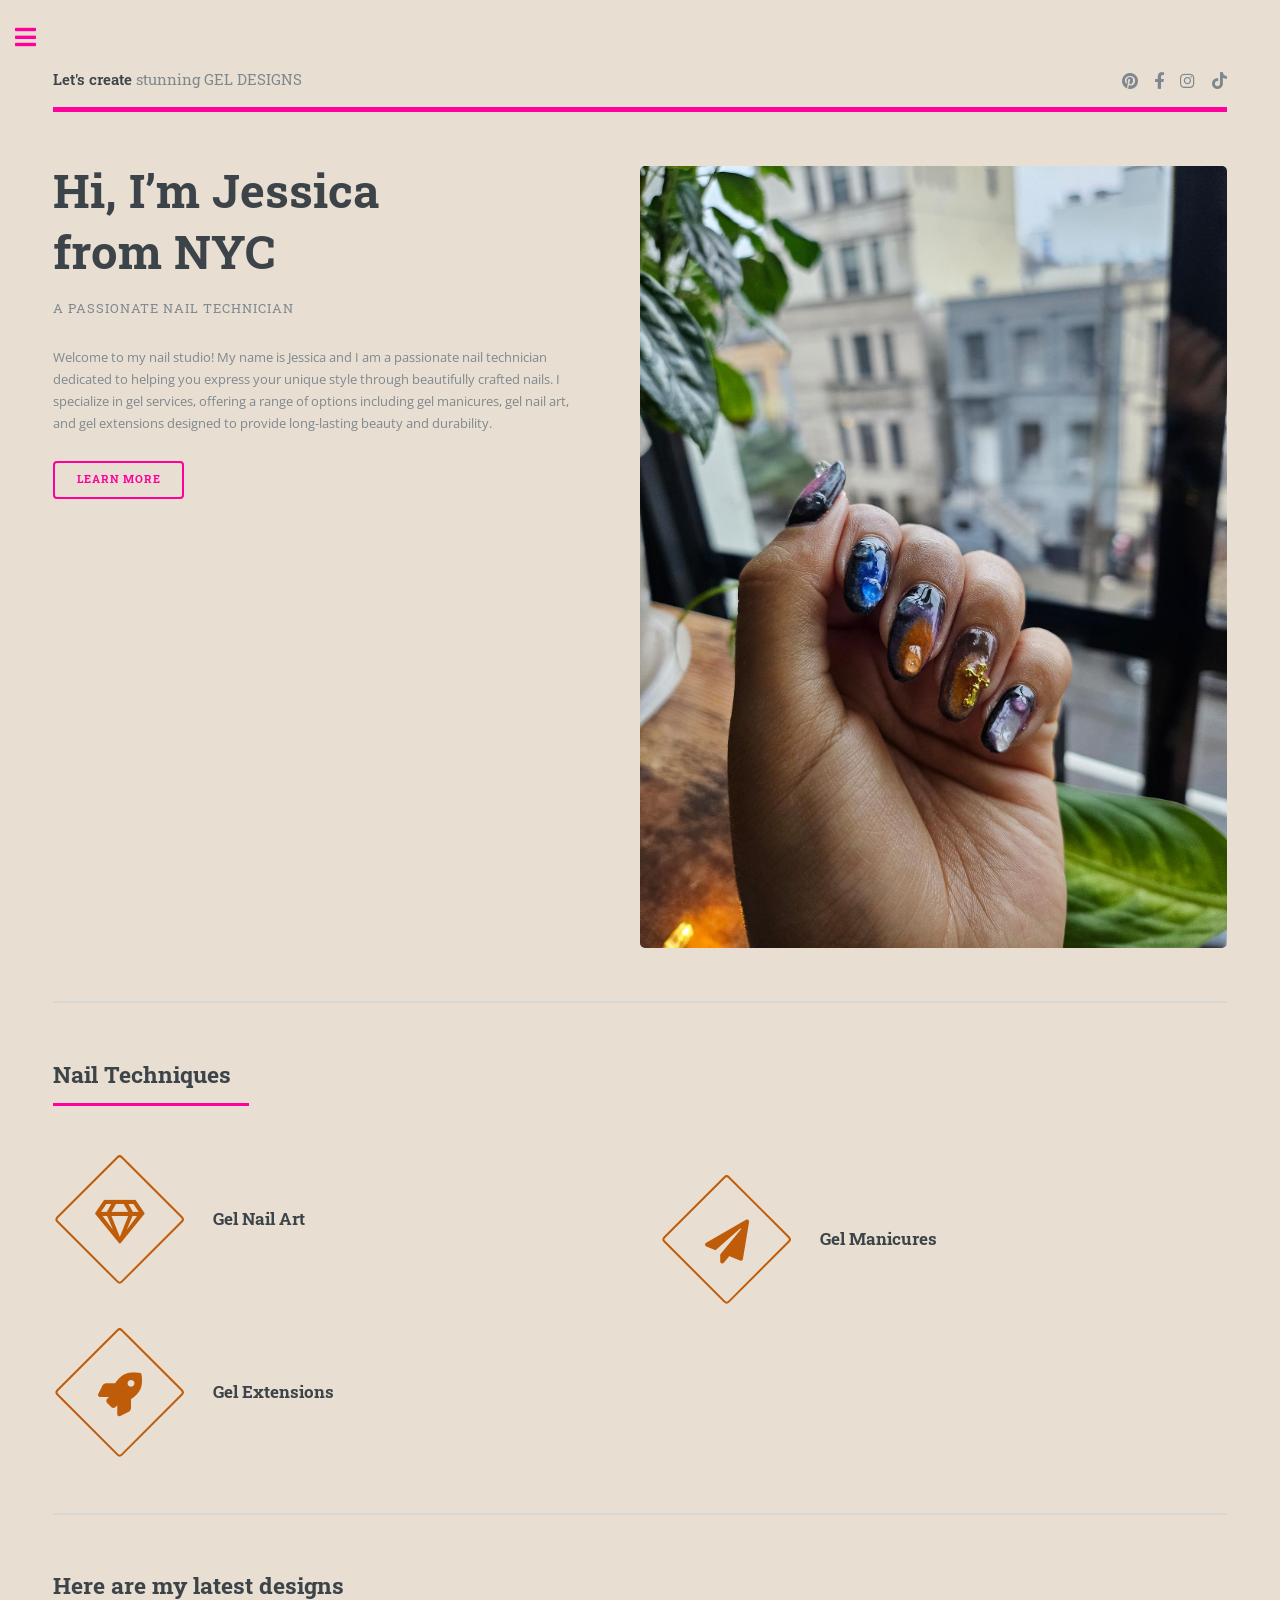
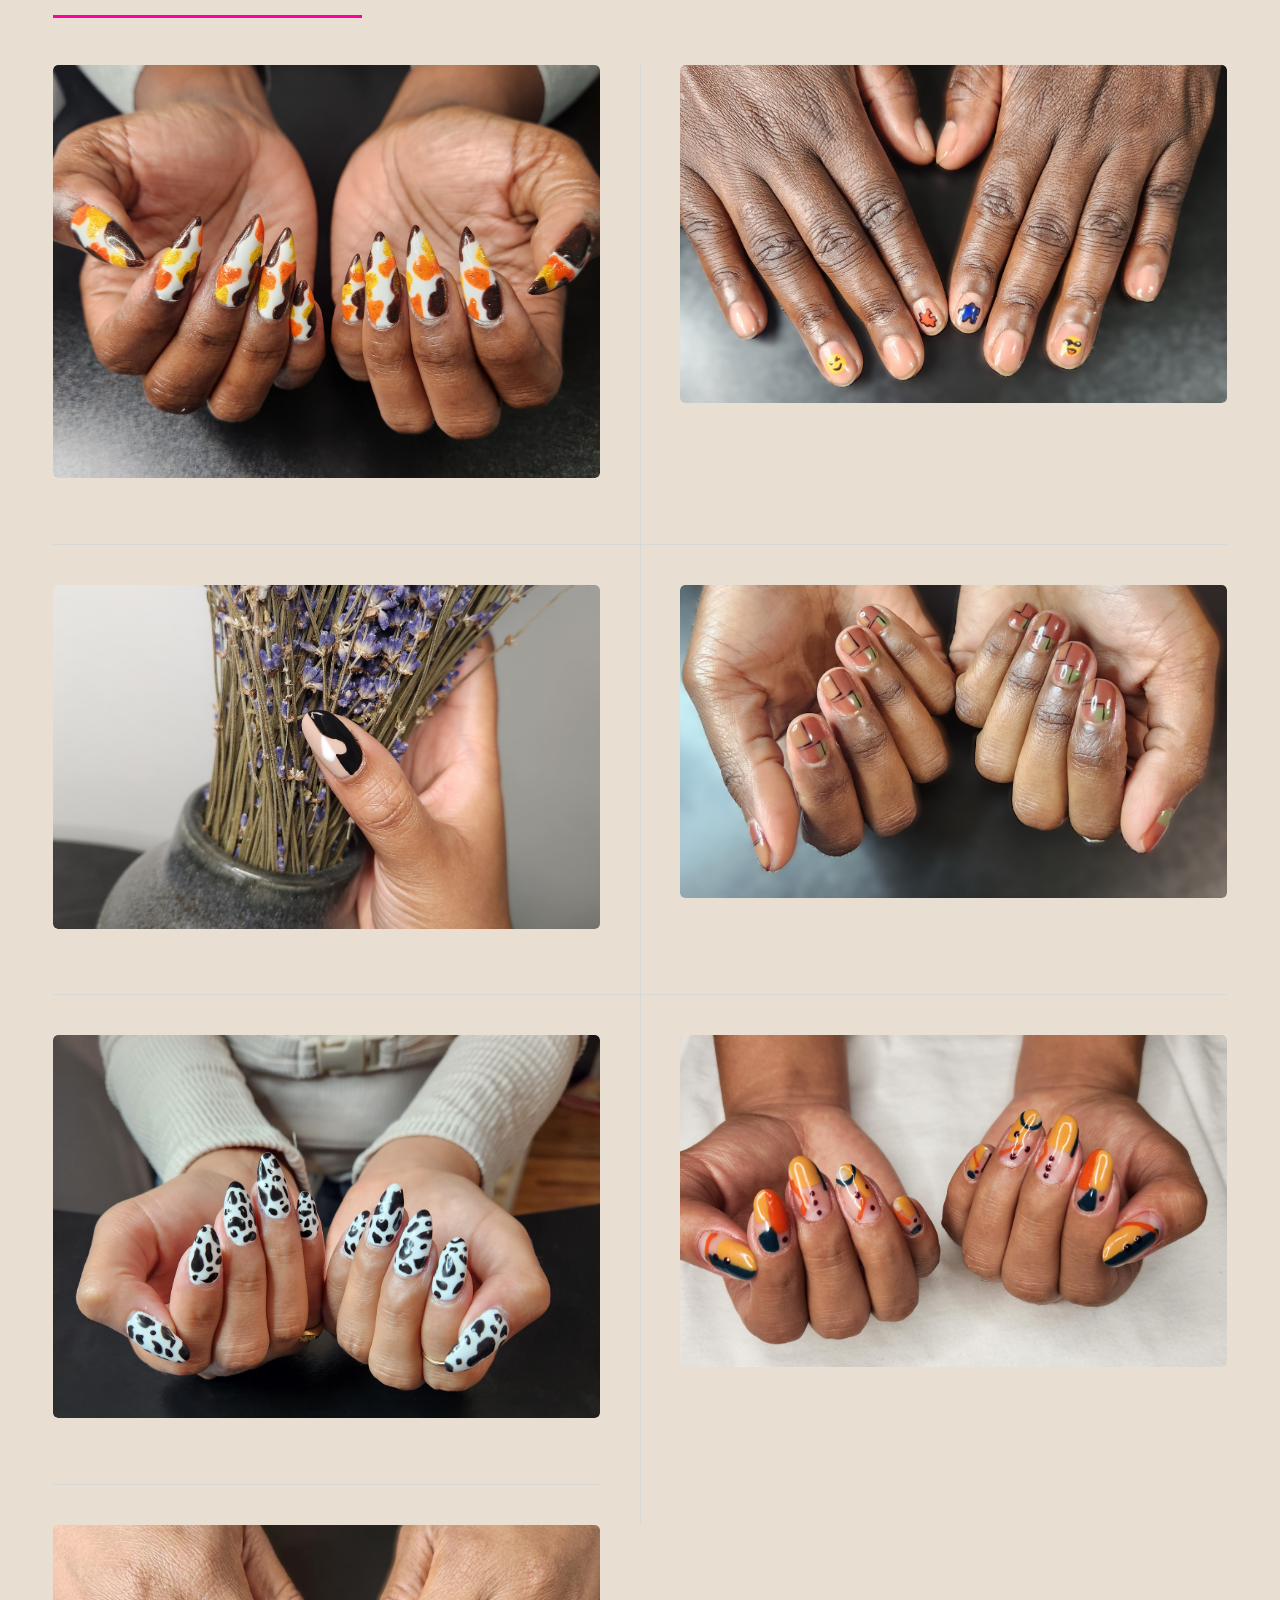
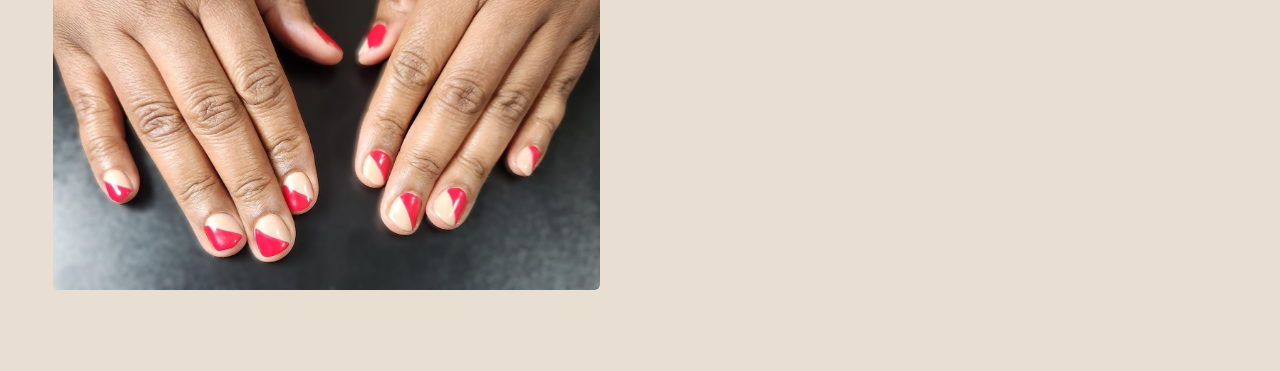
<file: index.html>
<!DOCTYPE HTML>
<!--
	Editorial by Pixelarity
	pixelarity.com | hello@pixelarity.com
	License: pixelarity.com/license
-->
<html>
	<head>
		<title>Let's create stunning gel designs</title>
		<meta charset="utf-8" />
		<meta name="viewport" content="width=device-width, initial-scale=1, user-scalable=no" />
		<link rel="stylesheet" href="assets/css/main.css" />
	</head>
	<body class="is-preload">

		<!-- Wrapper -->
			<div id="wrapper">

				<!-- Main -->
					<div id="main">
						<div class="inner">

							<!-- Header -->
								<header id="header">
									<a href="index.html" class="logo"><strong>Let's create</strong> stunning GEL DESIGNS</a>
									<ul class="icons">
										<li><a href="https://www.pinterest.com/jessnailsit_/" class="icon brands fa-pinterest" ><span class="label">Pinterest</span></a></li>
										<li><a href="https://www.facebook.com/profile.php?id=100090159194879" class="icon brands fa-facebook-f"><span class="label">Facebook</span></a></li>
										<li><a href="https://www.instagram.com/jessnails.it/?hl=en" class="icon brands fa-instagram"><span class="label">Instagram</span></a></li>
										<li><a href="https://www.tiktok.com/@jessnailsit?is_from_webapp=1&sender_device=pc" class="icon brands fa-tiktok"><span class="label">Tiktok</span></a></li>
									</ul>
								</header>

							<!-- Banner -->
								<section id="banner">
									<div class="content">
										<header>
											<h1>Hi, I’m Jessica<br />
											from NYC</h1>
											<p>A passionate nail technician</p>
										</header>
										<p>Welcome to my nail studio! My name is Jessica and I am a passionate nail technician dedicated to helping you express your unique style through beautifully crafted nails. I specialize in gel services, offering a range of options including gel manicures, gel nail art, and gel extensions designed to provide long-lasting beauty and durability.</p>
										<ul class="actions">
											<li><a href="#" class="button big">Learn More</a></li>
										</ul>
									</div>
									<span class="image object">
										<img src="images/introduction.jpeg" alt="" />
									</span>
								</section>

							<!-- Section -->
								<section>
									<header class="major">
										<h2>Nail Techniques</h2>
									</header>
									<div class="features">
										<article>
											<span class="icon fa-gem"></span>
											<div class="content">
												<h3>Gel Nail Art</h3>
											</div>
										</article>
										<article>
											<span class="icon solid fa-paper-plane"></span>
											<div class="content">
												<h3>Gel Manicures</h3>
												
											</div>
										</article>
										<article>
											<span class="icon solid fa-rocket"></span>
											<div class="content">
												<h3>Gel Extensions</h3>
											</div>
										</article>
										<!--<article>
											<span class="icon solid fa-signal"></span>
											<div class="content">
												<h3>Sed magna finibus</h3>
												
											</div>
										</article>-->
									</div>
								</section>

							<!-- Section -->
								<section>
									<header class="major">
										<h2>Here are my latest designs</h2>
									</header>
									<div class="posts">
										<article>
											<a href="#" class="image"><img src="images/1.jpg" alt="" /></a>
											<!--<h3>Interdum aenean</h3>->
											<p>Aenean ornare velit lacus, ac varius enim lorem ullamcorper dolore. Proin aliquam facilisis ante interdum. Sed nulla amet lorem feugiat tempus aliquam.</p>
											<ul class="actions">
												<li><a href="#" class="button">More</a></li>
											</ul>-->
										</article>
										<article>
											<a href="#" class="image"><img src="images/2_.jpg" alt="" /></a>
										
										</article>
										<article>
											<a href="#" class="image"><img src="images/3_.jpg" alt="" /></a>
											
										</article>
										<article>
											<a href="#" class="image"><img src="images/4_.jpg" alt="" /></a>
											
										</article>
										<article>
											<a href="#" class="image"><img src="images/5_.jpg" alt="" /></a>
											
										</article>
										<article>
											<a href="#" class="image"><img src="images/6_.jpg" alt="" /></a>
											
										</article>
										<article>
											<a href="#" class="image"><img src="images/7_.jpeg" alt="" /></a>
											
										</article>
									</div>
								</section>

						</div>
					</div>

				<!-- Sidebar -->
					<div id="sidebar">
						<div class="inner">

							<!-- Search -->
								<!--<section id="search" class="alt">
									<form method="post" action="#">
										<input type="text" name="query" id="query" placeholder="Search" />
									</form>
								</section>-->

							<!-- Menu -->
								<nav id="menu">
									<header class="major">
										<h2>Menu</h2>
									</header>
									<ul>
										<li><a href="index.html">Homepage</a></li>
										<li><a href="About Me.html">About Me</a></li>
									</ul>
								</nav>

							<!-- Section -->
								

							<!-- Section -->
								<section>
									<header class="major">
										<h2>Get in touch</h2>
									</header>
									<p>Feel free to reach out to me!</p>
									<ul class="contact">
										<li class="icon solid fa-envelope"><a href="#">jessnailsit.nyc@gmail.com</a></li>
										
									</ul>
								</section>

							<!-- Footer -->
								<footer id="footer">
									<p class="copyright">&copy; Sarbina Lynn@Aqua Wood. Picture: JessNailsit & Pexels. All rights reserved.</p>
								</footer>

						</div>
					</div>

			</div>

		<!-- Scripts -->
			<script src="assets/js/jquery.min.js"></script>
			<script src="assets/js/browser.min.js"></script>
			<script src="assets/js/breakpoints.min.js"></script>
			<script src="assets/js/util.js"></script>
			<script src="assets/js/main.js"></script>

	</body>
</html>
</file>
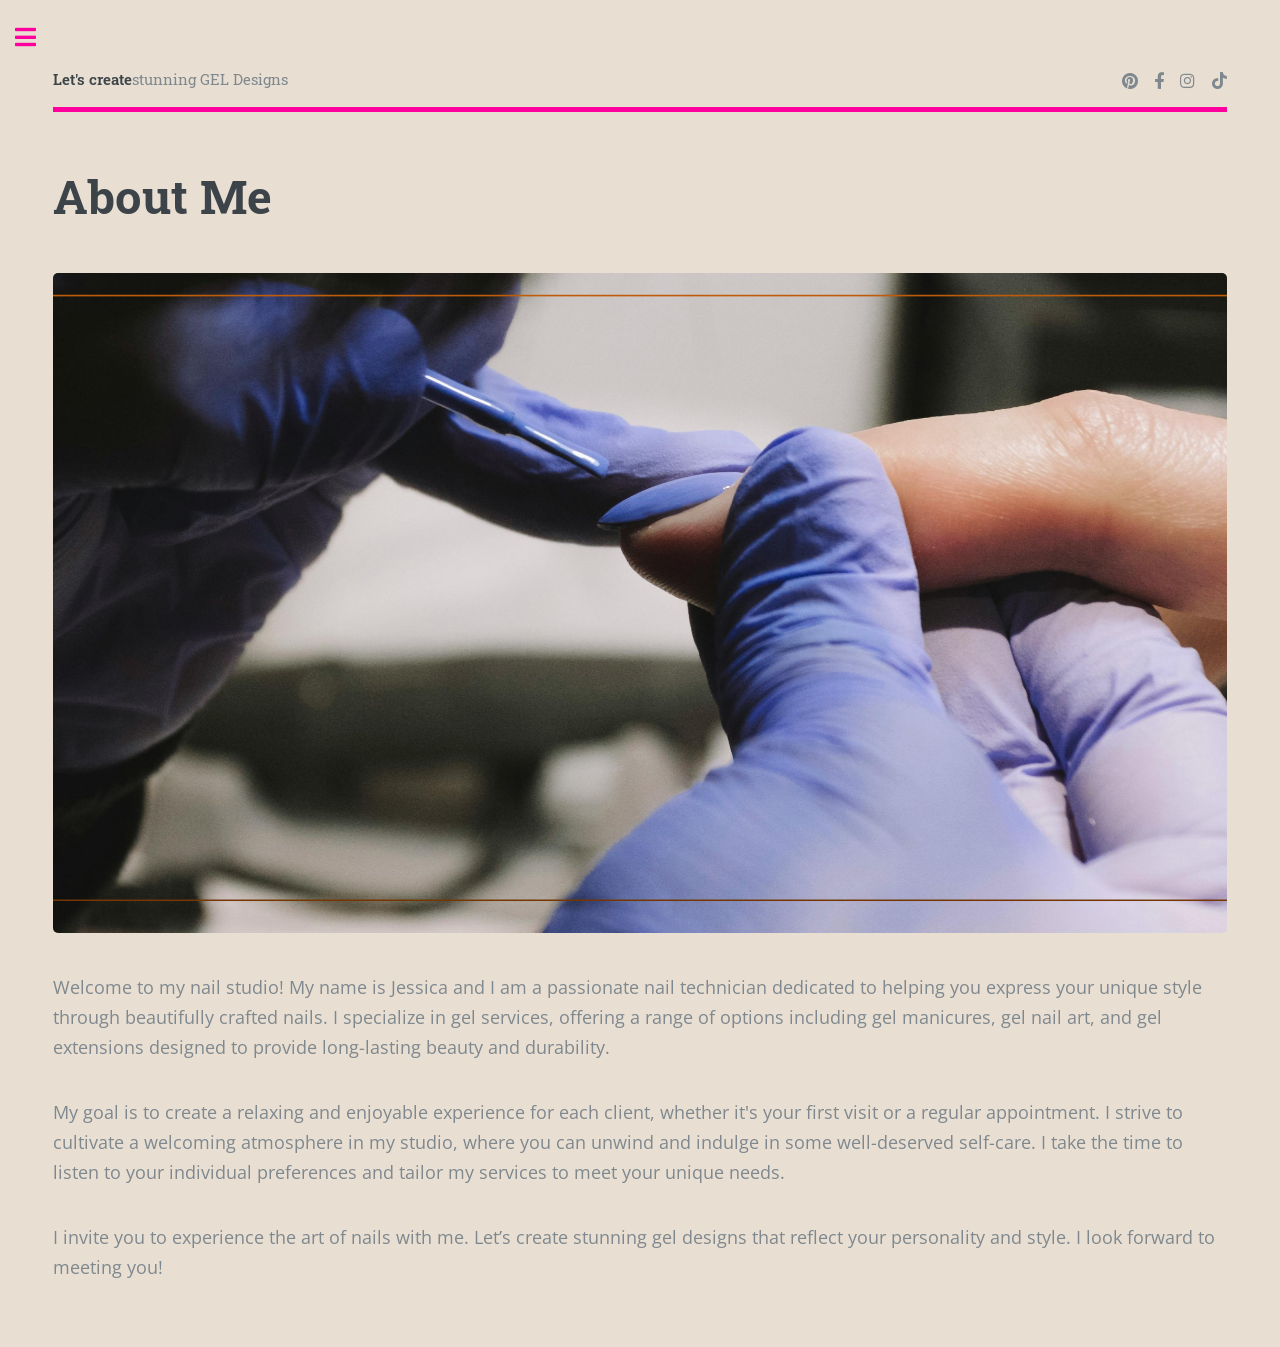
<file: About Me.html>
<!DOCTYPE HTML>
<!--
	Editorial by Pixelarity
	pixelarity.com | hello@pixelarity.com
	License: pixelarity.com/license
-->
<html>
	<head>
		<title>About Me</title>
		<meta charset="utf-8" />
		<meta name="viewport" content="width=device-width, initial-scale=1, user-scalable=no" />
		<link rel="stylesheet" href="assets/css/main.css" />
	</head>
	<body class="is-preload">

		<!-- Wrapper -->
			<div id="wrapper">

				<!-- Main -->
					<div id="main">
						<div class="inner">

							<!-- Header -->
								<header id="header">
									<a href="index.html" class="logo"><strong>Let's create</strong>stunning GEL Designs</a>
									<ul class="icons">
										<li><a href="https://www.pinterest.com/jessnailsit_/" class="icon brands fa-pinterest" ><span class="label">Pinterest</span></a></li>
										<li><a href="https://www.facebook.com/profile.php?id=100090159194879" class="icon brands fa-facebook-f"><span class="label">Facebook</span></a></li>
										<li><a href="https://www.instagram.com/jessnails.it/?hl=en" class="icon brands fa-instagram"><span class="label">Instagram</span></a></li>
										<li><a href="https://www.tiktok.com/@jessnailsit?is_from_webapp=1&sender_device=pc" class="icon brands fa-tiktok"><span class="label">Tiktok</span></a></li>
									</ul>
								</header>

							<!-- Content -->
								<section>
									<header class="main">
										<h1>About Me</h1>
									</header>

									<span class="image main"><img src="images/Banner.png" alt="" /></span>

									<p style="font-size: large;">Welcome to my nail studio! My name is Jessica and I am a passionate nail technician dedicated to helping you express your unique style through beautifully crafted nails. I specialize in gel services, offering a range of options including gel manicures, gel nail art, and gel extensions designed to provide long-lasting beauty and durability.</p>
									<p style="font-size: large;">My goal is to create a relaxing and enjoyable experience for each client, whether it's your first visit or a regular appointment. I strive to cultivate a welcoming atmosphere in my studio, where you can unwind and indulge in some well-deserved self-care. I take the time to listen to your individual preferences and tailor my services to meet your unique needs.</p>
									<p style="font-size: large;">I invite you to experience the art of nails with me. Let’s create stunning gel designs that reflect your personality and style. I look forward to meeting you!</p>


								</section>

						</div>
					</div>

				<!-- Sidebar -->
					<div id="sidebar">
						<div class="inner">

							<!-- Search -->
								<section id="search" class="alt">
									<form method="post" action="#">
										<input type="text" name="query" id="query" placeholder="Search" />
									</form>
								</section>

							<!-- Menu -->
								<nav id="menu">
									<header class="major">
										<h2>Menu</h2>
									</header>
									<ul>
										<li><a href="index.html">Homepage</a></li>
										<li><a href="About Me.html">About Me</a></li>
									</ul>
								</nav>

						

							<!-- Section -->
								<section>
									<header class="major">
										<h2>Get in touch</h2>
									</header>
									<p>Feel free to reach out!</p>
									<ul class="contact">
										<li class="icon solid fa-envelope"><a href="#">jessnailsit.nyc@gmail.com</a></li>
										
									</ul>
								</section>

							<!-- Footer -->
								<footer id="footer">
									<p class="copyright">&copy; SarbinaLynn@Aqua Wood. Picture: JessNailsit & Pexels. All rights reserved.</p>
								</footer>

						</div>
					</div>

			</div>

		<!-- Scripts -->
			<script src="assets/js/jquery.min.js"></script>
			<script src="assets/js/browser.min.js"></script>
			<script src="assets/js/breakpoints.min.js"></script>
			<script src="assets/js/util.js"></script>
			<script src="assets/js/main.js"></script>

	</body>
</html>
</file>
<file: assets/css/main.css>
@import url(fontawesome-all.min.css);
@import url("https://fonts.googleapis.com/css?family=Open+Sans:400,600,400italic,600italic|Roboto+Slab:400,700");

/*
	Editorial by Pixelarity
	pixelarity.com | hello@pixelarity.com
	License: pixelarity.com/license
*/

html, body, div, span, applet, object,
iframe, h1, h2, h3, h4, h5, h6, p, blockquote,
pre, a, abbr, acronym, address, big, cite,
code, del, dfn, em, img, ins, kbd, q, s, samp,
small, strike, strong, sub, sup, tt, var, b,
u, i, center, dl, dt, dd, ol, ul, li, fieldset,
form, label, legend, table, caption, tbody,
tfoot, thead, tr, th, td, article, aside,
canvas, details, embed, figure, figcaption,
footer, header, hgroup, menu, nav, output, ruby,
section, summary, time, mark, audio, video {
	margin: 0;
	padding: 0;
	border: 0;
	font-size: 100%;
	font: inherit;
	vertical-align: baseline;}

article, aside, details, figcaption, figure,
footer, header, hgroup, menu, nav, section {
	display: block;}

body {
	line-height: 1;
}

ol, ul {
	list-style: none;
}

blockquote, q {
	quotes: none;
}

	blockquote:before, blockquote:after, q:before, q:after {
		content: '';
		content: none;
	}

table {
	border-collapse: collapse;
	border-spacing: 0;
}

body {
	-webkit-text-size-adjust: none;
}

mark {
	background-color: transparent;
	color: inherit;
}

input::-moz-focus-inner {
	border: 0;
	padding: 0;
}

input, select, textarea {
	-moz-appearance: none;
	-webkit-appearance: none;
	-ms-appearance: none;
	appearance: none;
}

/* Basic */

	@-ms-viewport {
		width: device-width;
	}

	body {
		-ms-overflow-style: scrollbar;
	}

	@media screen and (max-width: 480px) {

		html, body {
			min-width: 320px;
		}

	}

	html {
		box-sizing: border-box;
	}

	*, *:before, *:after {
		box-sizing: inherit;
	}

	body {
		background: #e8dfd2; /*background -> beige Dec.15.24 */
	}

		body.is-preload *, body.is-preload *:before, body.is-preload *:after, body.is-resizing *, body.is-resizing *:before, body.is-resizing *:after {
			-moz-animation: none !important;
			-webkit-animation: none !important;
			-ms-animation: none !important;
			animation: none !important;
			-moz-transition: none !important;
			-webkit-transition: none !important;
			-ms-transition: none !important;
			transition: none !important;
		}

/* Type */

	body, input, select, textarea {
		color: #7f888f;
		font-family: "Open Sans", sans-serif;
		font-size: 13pt;
		font-weight: 400;
		line-height: 1.65;
	}

		@media screen and (max-width: 1680px) {

			body, input, select, textarea {
				font-size: 11pt;
			}

		}

		@media screen and (max-width: 1280px) {

			body, input, select, textarea {
				font-size: 10pt;
			}

		}

		@media screen and (max-width: 360px) {

			body, input, select, textarea {
				font-size: 9pt;
			}

		}

	a {
		-moz-transition: color 0.2s ease-in-out, border-bottom-color 0.2s ease-in-out;
		-webkit-transition: color 0.2s ease-in-out, border-bottom-color 0.2s ease-in-out;
		-ms-transition: color 0.2s ease-in-out, border-bottom-color 0.2s ease-in-out;
		transition: color 0.2s ease-in-out, border-bottom-color 0.2s ease-in-out;
		border-bottom: dotted 1px;
		color: #ff009c; /*color-> pink  Dec.15.24   */
		text-decoration: none;
	}

		a:hover {
			border-bottom-color: #ff009c; /*color-> pink  Dec.15.24   */
			color: #ff009c !important; /*color-> pink  Dec.15.24   */
		}

			a:hover strong {
				color: inherit;
			}

	strong, b {
		color: #3d4449;
		font-weight: 600;
	}

	em, i {
		font-style: italic;
	}

	p {
		margin: 0 0 2em 0;
	}

	h1, h2, h3, h4, h5, h6 {
		color: #3d4449;
		font-family: "Roboto Slab", serif;
		font-weight: 700;
		line-height: 1.5;
		margin: 0 0 1em 0;
	}

		h1 a, h2 a, h3 a, h4 a, h5 a, h6 a {
			color: inherit;
			text-decoration: none;
			border-bottom: 0;
		}

	h1 {
		font-size: 4em;
		margin: 0 0 0.5em 0;
		line-height: 1.3;
	}

	h2 {
		font-size: 1.75em;
	}

	h3 {
		font-size: 1.25em;
	}

	h4 {
		font-size: 1.1em;
	}

	h5 {
		font-size: 0.9em;
	}

	h6 {
		font-size: 0.7em;
	}

	@media screen and (max-width: 1680px) {

		h1 {
			font-size: 3.5em;
		}

	}

	@media screen and (max-width: 980px) {

		h1 {
			font-size: 3.25em;
		}

	}

	@media screen and (max-width: 736px) {

		h1 {
			font-size: 2em;
			line-height: 1.4;
		}

		h2 {
			font-size: 1.5em;
		}

	}

	sub {
		font-size: 0.8em;
		position: relative;
		top: 0.5em;
	}

	sup {
		font-size: 0.8em;
		position: relative;
		top: -0.5em;
	}

	blockquote {
		border-left: solid 3px rgba(210, 215, 217, 0.75);
		font-style: italic;
		margin: 0 0 2em 0;
		padding: 0.5em 0 0.5em 2em;
	}

	code {
		background: rgba(230, 235, 237, 0.25);
		border-radius: 0.375em;
		border: solid 1px rgba(210, 215, 217, 0.75);
		font-family: "Courier New", monospace;
		font-size: 0.9em;
		margin: 0 0.25em;
		padding: 0.25em 0.65em;
	}

	pre {
		-webkit-overflow-scrolling: touch;
		font-family: "Courier New", monospace;
		font-size: 0.9em;
		margin: 0 0 2em 0;
	}

		pre code {
			display: block;
			line-height: 1.75;
			padding: 1em 1.5em;
			overflow-x: auto;
		}

	hr {
		border: 0;
		border-bottom: solid 1px rgba(210, 215, 217, 0.75);
		margin: 2em 0;
	}

		hr.major {
			margin: 3em 0;
		}

	.align-left {
		text-align: left;
	}

	.align-center {
		text-align: center;
	}

	.align-right {
		text-align: right;
	}

/* Row */

	.row {
		display: flex;
		flex-wrap: wrap;
		box-sizing: border-box;
		align-items: stretch;
	}

		.row > * {
			box-sizing: border-box;
		}

		.row.gtr-uniform > * > :last-child {
			margin-bottom: 0;
		}

		.row.aln-left {
			justify-content: flex-start;
		}

		.row.aln-center {
			justify-content: center;
		}

		.row.aln-right {
			justify-content: flex-end;
		}

		.row.aln-top {
			align-items: flex-start;
		}

		.row.aln-middle {
			align-items: center;
		}

		.row.aln-bottom {
			align-items: flex-end;
		}

		.row > .imp {
			order: -1;
		}

		.row > .col-1 {
			width: 8.33333%;
		}

		.row > .off-1 {
			margin-left: 8.33333%;
		}

		.row > .col-2 {
			width: 16.66667%;
		}

		.row > .off-2 {
			margin-left: 16.66667%;
		}

		.row > .col-3 {
			width: 25%;
		}

		.row > .off-3 {
			margin-left: 25%;
		}

		.row > .col-4 {
			width: 33.33333%;
		}

		.row > .off-4 {
			margin-left: 33.33333%;
		}

		.row > .col-5 {
			width: 41.66667%;
		}

		.row > .off-5 {
			margin-left: 41.66667%;
		}

		.row > .col-6 {
			width: 50%;
		}

		.row > .off-6 {
			margin-left: 50%;
		}

		.row > .col-7 {
			width: 58.33333%;
		}

		.row > .off-7 {
			margin-left: 58.33333%;
		}

		.row > .col-8 {
			width: 66.66667%;
		}

		.row > .off-8 {
			margin-left: 66.66667%;
		}

		.row > .col-9 {
			width: 75%;
		}

		.row > .off-9 {
			margin-left: 75%;
		}

		.row > .col-10 {
			width: 83.33333%;
		}

		.row > .off-10 {
			margin-left: 83.33333%;
		}

		.row > .col-11 {
			width: 91.66667%;
		}

		.row > .off-11 {
			margin-left: 91.66667%;
		}

		.row > .col-12 {
			width: 100%;
		}

		.row > .off-12 {
			margin-left: 100%;
		}

		.row.gtr-0 {
			margin-top: 0;
			margin-left: 0em;
		}

			.row.gtr-0 > * {
				padding: 0 0 0 0em;
			}

			.row.gtr-0.gtr-uniform {
				margin-top: 0em;
			}

				.row.gtr-0.gtr-uniform > * {
					padding-top: 0em;
				}

		.row.gtr-25 {
			margin-top: 0;
			margin-left: -0.375em;
		}

			.row.gtr-25 > * {
				padding: 0 0 0 0.375em;
			}

			.row.gtr-25.gtr-uniform {
				margin-top: -0.375em;
			}

				.row.gtr-25.gtr-uniform > * {
					padding-top: 0.375em;
				}

		.row.gtr-50 {
			margin-top: 0;
			margin-left: -0.75em;
		}

			.row.gtr-50 > * {
				padding: 0 0 0 0.75em;
			}

			.row.gtr-50.gtr-uniform {
				margin-top: -0.75em;
			}

				.row.gtr-50.gtr-uniform > * {
					padding-top: 0.75em;
				}

		.row {
			margin-top: 0;
			margin-left: -1.5em;
		}

			.row > * {
				padding: 0 0 0 1.5em;
			}

			.row.gtr-uniform {
				margin-top: -1.5em;
			}

				.row.gtr-uniform > * {
					padding-top: 1.5em;
				}

		.row.gtr-150 {
			margin-top: 0;
			margin-left: -2.25em;
		}

			.row.gtr-150 > * {
				padding: 0 0 0 2.25em;
			}

			.row.gtr-150.gtr-uniform {
				margin-top: -2.25em;
			}

				.row.gtr-150.gtr-uniform > * {
					padding-top: 2.25em;
				}

		.row.gtr-200 {
			margin-top: 0;
			margin-left: -3em;
		}

			.row.gtr-200 > * {
				padding: 0 0 0 3em;
			}

			.row.gtr-200.gtr-uniform {
				margin-top: -3em;
			}

				.row.gtr-200.gtr-uniform > * {
					padding-top: 3em;
				}

		@media screen and (max-width: 1680px) {

			.row {
				display: flex;
				flex-wrap: wrap;
				box-sizing: border-box;
				align-items: stretch;
			}

				.row > * {
					box-sizing: border-box;
				}

				.row.gtr-uniform > * > :last-child {
					margin-bottom: 0;
				}

				.row.aln-left {
					justify-content: flex-start;
				}

				.row.aln-center {
					justify-content: center;
				}

				.row.aln-right {
					justify-content: flex-end;
				}

				.row.aln-top {
					align-items: flex-start;
				}

				.row.aln-middle {
					align-items: center;
				}

				.row.aln-bottom {
					align-items: flex-end;
				}

				.row > .imp-xlarge {
					order: -1;
				}

				.row > .col-1-xlarge {
					width: 8.33333%;
				}

				.row > .off-1-xlarge {
					margin-left: 8.33333%;
				}

				.row > .col-2-xlarge {
					width: 16.66667%;
				}

				.row > .off-2-xlarge {
					margin-left: 16.66667%;
				}

				.row > .col-3-xlarge {
					width: 25%;
				}

				.row > .off-3-xlarge {
					margin-left: 25%;
				}

				.row > .col-4-xlarge {
					width: 33.33333%;
				}

				.row > .off-4-xlarge {
					margin-left: 33.33333%;
				}

				.row > .col-5-xlarge {
					width: 41.66667%;
				}

				.row > .off-5-xlarge {
					margin-left: 41.66667%;
				}

				.row > .col-6-xlarge {
					width: 50%;
				}

				.row > .off-6-xlarge {
					margin-left: 50%;
				}

				.row > .col-7-xlarge {
					width: 58.33333%;
				}

				.row > .off-7-xlarge {
					margin-left: 58.33333%;
				}

				.row > .col-8-xlarge {
					width: 66.66667%;
				}

				.row > .off-8-xlarge {
					margin-left: 66.66667%;
				}

				.row > .col-9-xlarge {
					width: 75%;
				}

				.row > .off-9-xlarge {
					margin-left: 75%;
				}

				.row > .col-10-xlarge {
					width: 83.33333%;
				}

				.row > .off-10-xlarge {
					margin-left: 83.33333%;
				}

				.row > .col-11-xlarge {
					width: 91.66667%;
				}

				.row > .off-11-xlarge {
					margin-left: 91.66667%;
				}

				.row > .col-12-xlarge {
					width: 100%;
				}

				.row > .off-12-xlarge {
					margin-left: 100%;
				}

				.row.gtr-0 {
					margin-top: 0;
					margin-left: 0em;
				}

					.row.gtr-0 > * {
						padding: 0 0 0 0em;
					}

					.row.gtr-0.gtr-uniform {
						margin-top: 0em;
					}

						.row.gtr-0.gtr-uniform > * {
							padding-top: 0em;
						}

				.row.gtr-25 {
					margin-top: 0;
					margin-left: -0.375em;
				}

					.row.gtr-25 > * {
						padding: 0 0 0 0.375em;
					}

					.row.gtr-25.gtr-uniform {
						margin-top: -0.375em;
					}

						.row.gtr-25.gtr-uniform > * {
							padding-top: 0.375em;
						}

				.row.gtr-50 {
					margin-top: 0;
					margin-left: -0.75em;
				}

					.row.gtr-50 > * {
						padding: 0 0 0 0.75em;
					}

					.row.gtr-50.gtr-uniform {
						margin-top: -0.75em;
					}

						.row.gtr-50.gtr-uniform > * {
							padding-top: 0.75em;
						}

				.row {
					margin-top: 0;
					margin-left: -1.5em;
				}

					.row > * {
						padding: 0 0 0 1.5em;
					}

					.row.gtr-uniform {
						margin-top: -1.5em;
					}

						.row.gtr-uniform > * {
							padding-top: 1.5em;
						}

				.row.gtr-150 {
					margin-top: 0;
					margin-left: -2.25em;
				}

					.row.gtr-150 > * {
						padding: 0 0 0 2.25em;
					}

					.row.gtr-150.gtr-uniform {
						margin-top: -2.25em;
					}

						.row.gtr-150.gtr-uniform > * {
							padding-top: 2.25em;
						}

				.row.gtr-200 {
					margin-top: 0;
					margin-left: -3em;
				}

					.row.gtr-200 > * {
						padding: 0 0 0 3em;
					}

					.row.gtr-200.gtr-uniform {
						margin-top: -3em;
					}

						.row.gtr-200.gtr-uniform > * {
							padding-top: 3em;
						}

		}

		@media screen and (max-width: 1280px) {

			.row {
				display: flex;
				flex-wrap: wrap;
				box-sizing: border-box;
				align-items: stretch;
			}

				.row > * {
					box-sizing: border-box;
				}

				.row.gtr-uniform > * > :last-child {
					margin-bottom: 0;
				}

				.row.aln-left {
					justify-content: flex-start;
				}

				.row.aln-center {
					justify-content: center;
				}

				.row.aln-right {
					justify-content: flex-end;
				}

				.row.aln-top {
					align-items: flex-start;
				}

				.row.aln-middle {
					align-items: center;
				}

				.row.aln-bottom {
					align-items: flex-end;
				}

				.row > .imp-large {
					order: -1;
				}

				.row > .col-1-large {
					width: 8.33333%;
				}

				.row > .off-1-large {
					margin-left: 8.33333%;
				}

				.row > .col-2-large {
					width: 16.66667%;
				}

				.row > .off-2-large {
					margin-left: 16.66667%;
				}

				.row > .col-3-large {
					width: 25%;
				}

				.row > .off-3-large {
					margin-left: 25%;
				}

				.row > .col-4-large {
					width: 33.33333%;
				}

				.row > .off-4-large {
					margin-left: 33.33333%;
				}

				.row > .col-5-large {
					width: 41.66667%;
				}

				.row > .off-5-large {
					margin-left: 41.66667%;
				}

				.row > .col-6-large {
					width: 50%;
				}

				.row > .off-6-large {
					margin-left: 50%;
				}

				.row > .col-7-large {
					width: 58.33333%;
				}

				.row > .off-7-large {
					margin-left: 58.33333%;
				}

				.row > .col-8-large {
					width: 66.66667%;
				}

				.row > .off-8-large {
					margin-left: 66.66667%;
				}

				.row > .col-9-large {
					width: 75%;
				}

				.row > .off-9-large {
					margin-left: 75%;
				}

				.row > .col-10-large {
					width: 83.33333%;
				}

				.row > .off-10-large {
					margin-left: 83.33333%;
				}

				.row > .col-11-large {
					width: 91.66667%;
				}

				.row > .off-11-large {
					margin-left: 91.66667%;
				}

				.row > .col-12-large {
					width: 100%;
				}

				.row > .off-12-large {
					margin-left: 100%;
				}

				.row.gtr-0 {
					margin-top: 0;
					margin-left: 0em;
				}

					.row.gtr-0 > * {
						padding: 0 0 0 0em;
					}

					.row.gtr-0.gtr-uniform {
						margin-top: 0em;
					}

						.row.gtr-0.gtr-uniform > * {
							padding-top: 0em;
						}

				.row.gtr-25 {
					margin-top: 0;
					margin-left: -0.375em;
				}

					.row.gtr-25 > * {
						padding: 0 0 0 0.375em;
					}

					.row.gtr-25.gtr-uniform {
						margin-top: -0.375em;
					}

						.row.gtr-25.gtr-uniform > * {
							padding-top: 0.375em;
						}

				.row.gtr-50 {
					margin-top: 0;
					margin-left: -0.75em;
				}

					.row.gtr-50 > * {
						padding: 0 0 0 0.75em;
					}

					.row.gtr-50.gtr-uniform {
						margin-top: -0.75em;
					}

						.row.gtr-50.gtr-uniform > * {
							padding-top: 0.75em;
						}

				.row {
					margin-top: 0;
					margin-left: -1.5em;
				}

					.row > * {
						padding: 0 0 0 1.5em;
					}

					.row.gtr-uniform {
						margin-top: -1.5em;
					}

						.row.gtr-uniform > * {
							padding-top: 1.5em;
						}

				.row.gtr-150 {
					margin-top: 0;
					margin-left: -2.25em;
				}

					.row.gtr-150 > * {
						padding: 0 0 0 2.25em;
					}

					.row.gtr-150.gtr-uniform {
						margin-top: -2.25em;
					}

						.row.gtr-150.gtr-uniform > * {
							padding-top: 2.25em;
						}

				.row.gtr-200 {
					margin-top: 0;
					margin-left: -3em;
				}

					.row.gtr-200 > * {
						padding: 0 0 0 3em;
					}

					.row.gtr-200.gtr-uniform {
						margin-top: -3em;
					}

						.row.gtr-200.gtr-uniform > * {
							padding-top: 3em;
						}

		}

		@media screen and (max-width: 980px) {

			.row {
				display: flex;
				flex-wrap: wrap;
				box-sizing: border-box;
				align-items: stretch;
			}

				.row > * {
					box-sizing: border-box;
				}

				.row.gtr-uniform > * > :last-child {
					margin-bottom: 0;
				}

				.row.aln-left {
					justify-content: flex-start;
				}

				.row.aln-center {
					justify-content: center;
				}

				.row.aln-right {
					justify-content: flex-end;
				}

				.row.aln-top {
					align-items: flex-start;
				}

				.row.aln-middle {
					align-items: center;
				}

				.row.aln-bottom {
					align-items: flex-end;
				}

				.row > .imp-medium {
					order: -1;
				}

				.row > .col-1-medium {
					width: 8.33333%;
				}

				.row > .off-1-medium {
					margin-left: 8.33333%;
				}

				.row > .col-2-medium {
					width: 16.66667%;
				}

				.row > .off-2-medium {
					margin-left: 16.66667%;
				}

				.row > .col-3-medium {
					width: 25%;
				}

				.row > .off-3-medium {
					margin-left: 25%;
				}

				.row > .col-4-medium {
					width: 33.33333%;
				}

				.row > .off-4-medium {
					margin-left: 33.33333%;
				}

				.row > .col-5-medium {
					width: 41.66667%;
				}

				.row > .off-5-medium {
					margin-left: 41.66667%;
				}

				.row > .col-6-medium {
					width: 50%;
				}

				.row > .off-6-medium {
					margin-left: 50%;
				}

				.row > .col-7-medium {
					width: 58.33333%;
				}

				.row > .off-7-medium {
					margin-left: 58.33333%;
				}

				.row > .col-8-medium {
					width: 66.66667%;
				}

				.row > .off-8-medium {
					margin-left: 66.66667%;
				}

				.row > .col-9-medium {
					width: 75%;
				}

				.row > .off-9-medium {
					margin-left: 75%;
				}

				.row > .col-10-medium {
					width: 83.33333%;
				}

				.row > .off-10-medium {
					margin-left: 83.33333%;
				}

				.row > .col-11-medium {
					width: 91.66667%;
				}

				.row > .off-11-medium {
					margin-left: 91.66667%;
				}

				.row > .col-12-medium {
					width: 100%;
				}

				.row > .off-12-medium {
					margin-left: 100%;
				}

				.row.gtr-0 {
					margin-top: 0;
					margin-left: 0em;
				}

					.row.gtr-0 > * {
						padding: 0 0 0 0em;
					}

					.row.gtr-0.gtr-uniform {
						margin-top: 0em;
					}

						.row.gtr-0.gtr-uniform > * {
							padding-top: 0em;
						}

				.row.gtr-25 {
					margin-top: 0;
					margin-left: -0.375em;
				}

					.row.gtr-25 > * {
						padding: 0 0 0 0.375em;
					}

					.row.gtr-25.gtr-uniform {
						margin-top: -0.375em;
					}

						.row.gtr-25.gtr-uniform > * {
							padding-top: 0.375em;
						}

				.row.gtr-50 {
					margin-top: 0;
					margin-left: -0.75em;
				}

					.row.gtr-50 > * {
						padding: 0 0 0 0.75em;
					}

					.row.gtr-50.gtr-uniform {
						margin-top: -0.75em;
					}

						.row.gtr-50.gtr-uniform > * {
							padding-top: 0.75em;
						}

				.row {
					margin-top: 0;
					margin-left: -1.5em;
				}

					.row > * {
						padding: 0 0 0 1.5em;
					}

					.row.gtr-uniform {
						margin-top: -1.5em;
					}

						.row.gtr-uniform > * {
							padding-top: 1.5em;
						}

				.row.gtr-150 {
					margin-top: 0;
					margin-left: -2.25em;
				}

					.row.gtr-150 > * {
						padding: 0 0 0 2.25em;
					}

					.row.gtr-150.gtr-uniform {
						margin-top: -2.25em;
					}

						.row.gtr-150.gtr-uniform > * {
							padding-top: 2.25em;
						}

				.row.gtr-200 {
					margin-top: 0;
					margin-left: -3em;
				}

					.row.gtr-200 > * {
						padding: 0 0 0 3em;
					}

					.row.gtr-200.gtr-uniform {
						margin-top: -3em;
					}

						.row.gtr-200.gtr-uniform > * {
							padding-top: 3em;
						}

		}

		@media screen and (max-width: 736px) {

			.row {
				display: flex;
				flex-wrap: wrap;
				box-sizing: border-box;
				align-items: stretch;
			}

				.row > * {
					box-sizing: border-box;
				}

				.row.gtr-uniform > * > :last-child {
					margin-bottom: 0;
				}

				.row.aln-left {
					justify-content: flex-start;
				}

				.row.aln-center {
					justify-content: center;
				}

				.row.aln-right {
					justify-content: flex-end;
				}

				.row.aln-top {
					align-items: flex-start;
				}

				.row.aln-middle {
					align-items: center;
				}

				.row.aln-bottom {
					align-items: flex-end;
				}

				.row > .imp-small {
					order: -1;
				}

				.row > .col-1-small {
					width: 8.33333%;
				}

				.row > .off-1-small {
					margin-left: 8.33333%;
				}

				.row > .col-2-small {
					width: 16.66667%;
				}

				.row > .off-2-small {
					margin-left: 16.66667%;
				}

				.row > .col-3-small {
					width: 25%;
				}

				.row > .off-3-small {
					margin-left: 25%;
				}

				.row > .col-4-small {
					width: 33.33333%;
				}

				.row > .off-4-small {
					margin-left: 33.33333%;
				}

				.row > .col-5-small {
					width: 41.66667%;
				}

				.row > .off-5-small {
					margin-left: 41.66667%;
				}

				.row > .col-6-small {
					width: 50%;
				}

				.row > .off-6-small {
					margin-left: 50%;
				}

				.row > .col-7-small {
					width: 58.33333%;
				}

				.row > .off-7-small {
					margin-left: 58.33333%;
				}

				.row > .col-8-small {
					width: 66.66667%;
				}

				.row > .off-8-small {
					margin-left: 66.66667%;
				}

				.row > .col-9-small {
					width: 75%;
				}

				.row > .off-9-small {
					margin-left: 75%;
				}

				.row > .col-10-small {
					width: 83.33333%;
				}

				.row > .off-10-small {
					margin-left: 83.33333%;
				}

				.row > .col-11-small {
					width: 91.66667%;
				}

				.row > .off-11-small {
					margin-left: 91.66667%;
				}

				.row > .col-12-small {
					width: 100%;
				}

				.row > .off-12-small {
					margin-left: 100%;
				}

				.row.gtr-0 {
					margin-top: 0;
					margin-left: 0em;
				}

					.row.gtr-0 > * {
						padding: 0 0 0 0em;
					}

					.row.gtr-0.gtr-uniform {
						margin-top: 0em;
					}

						.row.gtr-0.gtr-uniform > * {
							padding-top: 0em;
						}

				.row.gtr-25 {
					margin-top: 0;
					margin-left: -0.375em;
				}

					.row.gtr-25 > * {
						padding: 0 0 0 0.375em;
					}

					.row.gtr-25.gtr-uniform {
						margin-top: -0.375em;
					}

						.row.gtr-25.gtr-uniform > * {
							padding-top: 0.375em;
						}

				.row.gtr-50 {
					margin-top: 0;
					margin-left: -0.75em;
				}

					.row.gtr-50 > * {
						padding: 0 0 0 0.75em;
					}

					.row.gtr-50.gtr-uniform {
						margin-top: -0.75em;
					}

						.row.gtr-50.gtr-uniform > * {
							padding-top: 0.75em;
						}

				.row {
					margin-top: 0;
					margin-left: -1.5em;
				}

					.row > * {
						padding: 0 0 0 1.5em;
					}

					.row.gtr-uniform {
						margin-top: -1.5em;
					}

						.row.gtr-uniform > * {
							padding-top: 1.5em;
						}

				.row.gtr-150 {
					margin-top: 0;
					margin-left: -2.25em;
				}

					.row.gtr-150 > * {
						padding: 0 0 0 2.25em;
					}

					.row.gtr-150.gtr-uniform {
						margin-top: -2.25em;
					}

						.row.gtr-150.gtr-uniform > * {
							padding-top: 2.25em;
						}

				.row.gtr-200 {
					margin-top: 0;
					margin-left: -3em;
				}

					.row.gtr-200 > * {
						padding: 0 0 0 3em;
					}

					.row.gtr-200.gtr-uniform {
						margin-top: -3em;
					}

						.row.gtr-200.gtr-uniform > * {
							padding-top: 3em;
						}

		}

		@media screen and (max-width: 480px) {

			.row {
				display: flex;
				flex-wrap: wrap;
				box-sizing: border-box;
				align-items: stretch;
			}

				.row > * {
					box-sizing: border-box;
				}

				.row.gtr-uniform > * > :last-child {
					margin-bottom: 0;
				}

				.row.aln-left {
					justify-content: flex-start;
				}

				.row.aln-center {
					justify-content: center;
				}

				.row.aln-right {
					justify-content: flex-end;
				}

				.row.aln-top {
					align-items: flex-start;
				}

				.row.aln-middle {
					align-items: center;
				}

				.row.aln-bottom {
					align-items: flex-end;
				}

				.row > .imp-xsmall {
					order: -1;
				}

				.row > .col-1-xsmall {
					width: 8.33333%;
				}

				.row > .off-1-xsmall {
					margin-left: 8.33333%;
				}

				.row > .col-2-xsmall {
					width: 16.66667%;
				}

				.row > .off-2-xsmall {
					margin-left: 16.66667%;
				}

				.row > .col-3-xsmall {
					width: 25%;
				}

				.row > .off-3-xsmall {
					margin-left: 25%;
				}

				.row > .col-4-xsmall {
					width: 33.33333%;
				}

				.row > .off-4-xsmall {
					margin-left: 33.33333%;
				}

				.row > .col-5-xsmall {
					width: 41.66667%;
				}

				.row > .off-5-xsmall {
					margin-left: 41.66667%;
				}

				.row > .col-6-xsmall {
					width: 50%;
				}

				.row > .off-6-xsmall {
					margin-left: 50%;
				}

				.row > .col-7-xsmall {
					width: 58.33333%;
				}

				.row > .off-7-xsmall {
					margin-left: 58.33333%;
				}

				.row > .col-8-xsmall {
					width: 66.66667%;
				}

				.row > .off-8-xsmall {
					margin-left: 66.66667%;
				}

				.row > .col-9-xsmall {
					width: 75%;
				}

				.row > .off-9-xsmall {
					margin-left: 75%;
				}

				.row > .col-10-xsmall {
					width: 83.33333%;
				}

				.row > .off-10-xsmall {
					margin-left: 83.33333%;
				}

				.row > .col-11-xsmall {
					width: 91.66667%;
				}

				.row > .off-11-xsmall {
					margin-left: 91.66667%;
				}

				.row > .col-12-xsmall {
					width: 100%;
				}

				.row > .off-12-xsmall {
					margin-left: 100%;
				}

				.row.gtr-0 {
					margin-top: 0;
					margin-left: 0em;
				}

					.row.gtr-0 > * {
						padding: 0 0 0 0em;
					}

					.row.gtr-0.gtr-uniform {
						margin-top: 0em;
					}

						.row.gtr-0.gtr-uniform > * {
							padding-top: 0em;
						}

				.row.gtr-25 {
					margin-top: 0;
					margin-left: -0.375em;
				}

					.row.gtr-25 > * {
						padding: 0 0 0 0.375em;
					}

					.row.gtr-25.gtr-uniform {
						margin-top: -0.375em;
					}

						.row.gtr-25.gtr-uniform > * {
							padding-top: 0.375em;
						}

				.row.gtr-50 {
					margin-top: 0;
					margin-left: -0.75em;
				}

					.row.gtr-50 > * {
						padding: 0 0 0 0.75em;
					}

					.row.gtr-50.gtr-uniform {
						margin-top: -0.75em;
					}

						.row.gtr-50.gtr-uniform > * {
							padding-top: 0.75em;
						}

				.row {
					margin-top: 0;
					margin-left: -1.5em;
				}

					.row > * {
						padding: 0 0 0 1.5em;
					}

					.row.gtr-uniform {
						margin-top: -1.5em;
					}

						.row.gtr-uniform > * {
							padding-top: 1.5em;
						}

				.row.gtr-150 {
					margin-top: 0;
					margin-left: -2.25em;
				}

					.row.gtr-150 > * {
						padding: 0 0 0 2.25em;
					}

					.row.gtr-150.gtr-uniform {
						margin-top: -2.25em;
					}

						.row.gtr-150.gtr-uniform > * {
							padding-top: 2.25em;
						}

				.row.gtr-200 {
					margin-top: 0;
					margin-left: -3em;
				}

					.row.gtr-200 > * {
						padding: 0 0 0 3em;
					}

					.row.gtr-200.gtr-uniform {
						margin-top: -3em;
					}

						.row.gtr-200.gtr-uniform > * {
							padding-top: 3em;
						}

		}

/* Section/Article */

	section.special, article.special {
		text-align: center;
	}

	header p {
		font-family: "Roboto Slab", serif;
		font-size: 1em;
		font-weight: 400;
		letter-spacing: 0.075em;
		margin-top: -0.5em;
		text-transform: uppercase;
	}

	header.major > :last-child {
		border-bottom: solid 3px #ff009c; /**changed color to pink #ff009c  Dec.14.24 */
		display: inline-block;
		margin: 0 0 2em 0;
		padding: 0 0.75em 0.5em 0;
	}

	header.main > :last-child {
		margin: 0 0 1em 0;
	}

/* Form */

	form {
		margin: 0 0 2em 0;
	}

	label {
		color: #3d4449;
		display: block;
		font-size: 0.9em;
		font-weight: 600;
		margin: 0 0 1em 0;
	}

	input[type="text"],
	input[type="password"],
	input[type="email"],
	input[type="tel"],
	input[type="search"],
	input[type="url"],
	select,
	textarea {
		-moz-appearance: none;
		-webkit-appearance: none;
		-ms-appearance: none;
		appearance: none;
		background: #ffffff;
		border-radius: 0.375em;
		border: none;
		border: solid 1px rgba(210, 215, 217, 0.75);
		color: inherit;
		display: block;
		outline: 0;
		padding: 0 1em;
		text-decoration: none;
		width: 100%;
	}

		input[type="text"]:invalid,
		input[type="password"]:invalid,
		input[type="email"]:invalid,
		input[type="tel"]:invalid,
		input[type="search"]:invalid,
		input[type="url"]:invalid,
		select:invalid,
		textarea:invalid {
			box-shadow: none;
		}

		input[type="text"]:focus,
		input[type="password"]:focus,
		input[type="email"]:focus,
		input[type="tel"]:focus,
		input[type="search"]:focus,
		input[type="url"]:focus,
		select:focus,
		textarea:focus {
			border-color: #f56a6a;
			box-shadow: 0 0 0 1px #f56a6a;
		}

	select {
		background-image: url("data:image/svg+xml;charset=utf8,%3Csvg xmlns='http://www.w3.org/2000/svg' width='40' height='40' preserveAspectRatio='none' viewBox='0 0 40 40'%3E%3Cpath d='M9.4,12.3l10.4,10.4l10.4-10.4c0.2-0.2,0.5-0.4,0.9-0.4c0.3,0,0.6,0.1,0.9,0.4l3.3,3.3c0.2,0.2,0.4,0.5,0.4,0.9 c0,0.4-0.1,0.6-0.4,0.9L20.7,31.9c-0.2,0.2-0.5,0.4-0.9,0.4c-0.3,0-0.6-0.1-0.9-0.4L4.3,17.3c-0.2-0.2-0.4-0.5-0.4-0.9 c0-0.4,0.1-0.6,0.4-0.9l3.3-3.3c0.2-0.2,0.5-0.4,0.9-0.4S9.1,12.1,9.4,12.3z' fill='rgba(210, 215, 217, 0.75)' /%3E%3C/svg%3E");
		background-size: 1.25em;
		background-repeat: no-repeat;
		background-position: calc(100% - 1em) center;
		height: 2.75em;
		padding-right: 2.75em;
		text-overflow: ellipsis;
	}

		select option {
			color: #3d4449;
			background: #ffffff;
		}

		select:focus::-ms-value {
			background-color: transparent;
		}

		select::-ms-expand {
			display: none;
		}

	input[type="text"],
	input[type="password"],
	input[type="email"],
	input[type="tel"],
	input[type="search"],
	input[type="url"],
	select {
		height: 2.75em;
	}

	textarea {
		padding: 0.75em 1em;
	}

	input[type="checkbox"],
	input[type="radio"] {
		-moz-appearance: none;
		-webkit-appearance: none;
		-ms-appearance: none;
		appearance: none;
		display: block;
		float: left;
		margin-right: -2em;
		opacity: 0;
		width: 1em;
		z-index: -1;
	}

		input[type="checkbox"] + label,
		input[type="radio"] + label {
			text-decoration: none;
			color: #7f888f;
			cursor: pointer;
			display: inline-block;
			font-size: 1em;
			font-weight: 400;
			padding-left: 2.4em;
			padding-right: 0.75em;
			position: relative;
		}

			input[type="checkbox"] + label:before,
			input[type="radio"] + label:before {
				-moz-osx-font-smoothing: grayscale;
				-webkit-font-smoothing: antialiased;
				display: inline-block;
				font-style: normal;
				font-variant: normal;
				text-rendering: auto;
				line-height: 1;
				text-transform: none !important;
				font-family: 'Font Awesome 5 Free';
				font-weight: 900;
			}

			input[type="checkbox"] + label:before,
			input[type="radio"] + label:before {
				background: #ffffff;
				border-radius: 0.375em;
				border: solid 1px rgba(210, 215, 217, 0.75);
				content: '';
				display: inline-block;
				font-size: 0.8em;
				height: 2.0625em;
				left: 0;
				line-height: 2.0625em;
				position: absolute;
				text-align: center;
				top: 0;
				width: 2.0625em;
			}

		input[type="checkbox"]:checked + label:before,
		input[type="radio"]:checked + label:before {
			background: #3d4449;
			border-color: #3d4449;
			color: #ffffff;
			content: '\f00c';
		}

		input[type="checkbox"]:focus + label:before,
		input[type="radio"]:focus + label:before {
			border-color: #f56a6a;
			box-shadow: 0 0 0 1px #f56a6a;
		}

	input[type="checkbox"] + label:before {
		border-radius: 0.375em;
	}

	input[type="radio"] + label:before {
		border-radius: 100%;
	}

	::-webkit-input-placeholder {
		color: #9fa3a6 !important;
		opacity: 1.0;
	}

	:-moz-placeholder {
		color: #9fa3a6 !important;
		opacity: 1.0;
	}

	::-moz-placeholder {
		color: #9fa3a6 !important;
		opacity: 1.0;
	}

	:-ms-input-placeholder {
		color: #9fa3a6 !important;
		opacity: 1.0;
	}

/* Box */

	.box {
		border-radius: 0.375em;
		border: solid 1px rgba(210, 215, 217, 0.75);
		margin-bottom: 2em;
		padding: 1.5em;
	}

		.box > :last-child,
		.box > :last-child > :last-child,
		.box > :last-child > :last-child > :last-child {
			margin-bottom: 0;
		}

		.box.alt {
			border: 0;
			border-radius: 0;
			padding: 0;
		}

/* Icon */

	.icon {
		text-decoration: none;
		border-bottom: none;
		position: relative;
	}

		.icon:before {
			-moz-osx-font-smoothing: grayscale;
			-webkit-font-smoothing: antialiased;
			display: inline-block;
			font-style: normal;
			font-variant: normal;
			text-rendering: auto;
			line-height: 1;
			text-transform: none !important;
			font-family: 'Font Awesome 5 Free';
			font-weight: 400;
		}

		.icon > .label {
			display: none;
		}

		.icon:before {
			line-height: inherit;
		}

		.icon.solid:before {
			font-weight: 900;
		}

		.icon.brands:before {
			font-family: 'Font Awesome 5 Brands';
		}

/* Image */

	.image {
		border-radius: 0.375em;
		border: 0;
		display: inline-block;
		position: relative;
	}

		.image img {
			border-radius: 0.375em;
			display: block;
		}

		.image.left, .image.right {
			max-width: 40%;
		}

			.image.left img, .image.right img {
				width: 100%;
			}

		.image.left {
			float: left;
			padding: 0 1.5em 1em 0;
			top: 0.25em;
		}

		.image.right {
			float: right;
			padding: 0 0 1em 1.5em;
			top: 0.25em;
		}

		.image.fit {
			display: block;
			margin: 0 0 2em 0;
			width: 100%;
		}

			.image.fit img {
				width: 100%;
			}

		.image.main {
			display: block;
			margin: 0 0 3em 0;
			width: 100%;
		}

			.image.main img {
				width: 100%;
			}

	a.image {
		overflow: hidden;
	}

		a.image img {
			-moz-transition: -moz-transform 0.2s ease;
			-webkit-transition: -webkit-transform 0.2s ease;
			-ms-transition: -ms-transform 0.2s ease;
			transition: transform 0.2s ease;
		}

		a.image:hover img {
			-moz-transform: scale(1.075);
			-webkit-transform: scale(1.075);
			-ms-transform: scale(1.075);
			transform: scale(1.075);
		}

/* List */

	ol {
		list-style: decimal;
		margin: 0 0 2em 0;
		padding-left: 1.25em;
	}

		ol li {
			padding-left: 0.25em;
		}

	ul {
		list-style: disc;
		margin: 0 0 2em 0;
		padding-left: 1em;
	}

		ul li {
			padding-left: 0.5em;
		}

		ul.alt {
			list-style: none;
			padding-left: 0;
		}

			ul.alt li {
				border-top: solid 1px rgba(210, 215, 217, 0.75);
				padding: 0.5em 0;
			}

				ul.alt li:first-child {
					border-top: 0;
					padding-top: 0;
				}

	dl {
		margin: 0 0 2em 0;
	}

		dl dt {
			display: block;
			font-weight: 600;
			margin: 0 0 1em 0;
		}

		dl dd {
			margin-left: 2em;
		}

/* Actions */

	ul.actions {
		display: -moz-flex;
		display: -webkit-flex;
		display: -ms-flex;
		display: flex;
		cursor: default;
		list-style: none;
		margin-left: -1em;
		padding-left: 0;
	}

		ul.actions li {
			padding: 0 0 0 1em;
			vertical-align: middle;
		}

		ul.actions.special {
			-moz-justify-content: center;
			-webkit-justify-content: center;
			-ms-justify-content: center;
			justify-content: center;
			width: 100%;
			margin-left: 0;
		}

			ul.actions.special li:first-child {
				padding-left: 0;
			}

		ul.actions.stacked {
			-moz-flex-direction: column;
			-webkit-flex-direction: column;
			-ms-flex-direction: column;
			flex-direction: column;
			margin-left: 0;
		}

			ul.actions.stacked li {
				padding: 1.3em 0 0 0;
			}

				ul.actions.stacked li:first-child {
					padding-top: 0;
				}

		ul.actions.fit {
			width: calc(100% + 1em);
		}

			ul.actions.fit li {
				-moz-flex-grow: 1;
				-webkit-flex-grow: 1;
				-ms-flex-grow: 1;
				flex-grow: 1;
				-moz-flex-shrink: 1;
				-webkit-flex-shrink: 1;
				-ms-flex-shrink: 1;
				flex-shrink: 1;
				width: 100%;
			}

				ul.actions.fit li > * {
					width: 100%;
				}

			ul.actions.fit.stacked {
				width: 100%;
			}

/* Icons */

	ul.icons {
		cursor: default;
		list-style: none;
		padding-left: 0;
	}

		ul.icons li {
			display: inline-block;
			padding: 0 1em 0 0;
		}

			ul.icons li:last-child {
				padding-right: 0;
			}

			ul.icons li .icon {
				color: inherit;
			}

				ul.icons li .icon:before {
					font-size: 1.25em;
				}

/* Contact */

	ul.contact {
		list-style: none;
		padding: 0;
	}

		ul.contact li {
			text-decoration: none;
			border-top: solid 1px rgba(210, 215, 217, 0.75);
			margin: 1.5em 0 0 0;
			padding: 1.5em 0 0 3em;
			position: relative;
		}

			ul.contact li:before {
				-moz-osx-font-smoothing: grayscale;
				-webkit-font-smoothing: antialiased;
				display: inline-block;
				font-style: normal;
				font-variant: normal;
				text-rendering: auto;
				line-height: 1;
				text-transform: none !important;
				font-family: 'Font Awesome 5 Free';
				font-weight: 400;
			}

			ul.contact li:before { /*side menu contact color*/
				color: #ff009c; /*changed color Jan.03.25*/
				display: inline-block;
				font-size: 1.5em;
				height: 1.125em;
				left: 0;
				line-height: 1.125em;
				position: absolute;
				text-align: center;
				top: 1em;
				width: 1.5em;
			}

			ul.contact li:first-child {
				border-top: 0;
				margin-top: 0;
				padding-top: 0;
			}

				ul.contact li:first-child:before {
					top: 0;
				}

			ul.contact li a {
				color: inherit;
			}

/* Pagination */

	ul.pagination {
		cursor: default;
		list-style: none;
		padding-left: 0;
	}

		ul.pagination li {
			display: inline-block;
			padding-left: 0;
			vertical-align: middle;
		}

			ul.pagination li > .page {
				-moz-transition: background-color 0.2s ease-in-out, color 0.2s ease-in-out;
				-webkit-transition: background-color 0.2s ease-in-out, color 0.2s ease-in-out;
				-ms-transition: background-color 0.2s ease-in-out, color 0.2s ease-in-out;
				transition: background-color 0.2s ease-in-out, color 0.2s ease-in-out;
				border-bottom: 0;
				border-radius: 0.375em;
				display: inline-block;
				font-size: 0.8em;
				font-weight: 600;
				height: 2em;
				line-height: 2em;
				margin: 0 0.125em;
				min-width: 2em;
				padding: 0 0.5em;
				text-align: center;
			}

				ul.pagination li > .page.active {
					background-color: #f56a6a;
					color: #ffffff !important;
				}

					ul.pagination li > .page.active:hover {
						background-color: #f67878;
					}

					ul.pagination li > .page.active:active {
						background-color: #f45c5c;
					}

			ul.pagination li:first-child {
				padding-right: 0.75em;
			}

			ul.pagination li:last-child {
				padding-left: 0.75em;
			}

		@media screen and (max-width: 480px) {

			ul.pagination li:nth-child(n+2):nth-last-child(n+2) {
				display: none;
			}

			ul.pagination li:first-child {
				padding-right: 0;
			}

		}

/* Table */

	.table-wrapper {
		-webkit-overflow-scrolling: touch;
		overflow-x: auto;
	}

	table {
		margin: 0 0 2em 0;
		width: 100%;
	}

		table tbody tr {
			border: solid 1px rgba(210, 215, 217, 0.75);
			border-left: 0;
			border-right: 0;
		}

			table tbody tr:nth-child(2n + 1) {
				background-color: rgba(230, 235, 237, 0.25);
			}

		table td {
			padding: 0.75em 0.75em;
		}

		table th {
			color: #3d4449;
			font-size: 0.9em;
			font-weight: 600;
			padding: 0 0.75em 0.75em 0.75em;
			text-align: left;
		}

		table thead {
			border-bottom: solid 2px rgba(210, 215, 217, 0.75);
		}

		table tfoot {
			border-top: solid 2px rgba(210, 215, 217, 0.75);
		}

		table.alt {
			border-collapse: separate;
		}

			table.alt tbody tr td {
				border: solid 1px rgba(210, 215, 217, 0.75);
				border-left-width: 0;
				border-top-width: 0;
			}

				table.alt tbody tr td:first-child {
					border-left-width: 1px;
				}

			table.alt tbody tr:first-child td {
				border-top-width: 1px;
			}

			table.alt thead {
				border-bottom: 0;
			}

			table.alt tfoot {
				border-top: 0;
			}

/* Button */

	input[type="submit"],
	input[type="reset"],
	input[type="button"],
	button,
	.button {
		-moz-appearance: none;
		-webkit-appearance: none;
		-ms-appearance: none;
		appearance: none;
		-moz-transition: background-color 0.2s ease-in-out, color 0.2s ease-in-out;
		-webkit-transition: background-color 0.2s ease-in-out, color 0.2s ease-in-out;
		-ms-transition: background-color 0.2s ease-in-out, color 0.2s ease-in-out;
		transition: background-color 0.2s ease-in-out, color 0.2s ease-in-out;
		background-color: transparent;
		border-radius: 0.375em;
		border: 0;
		box-shadow: inset 0 0 0 2px #ff009c; /*changed color dec.14.24*/
		color: #ff009c !important; /*changed color dec.14.24*/
		cursor: pointer;
		display: inline-block;
		font-family: "Roboto Slab", serif;
		font-size: 0.8em;
		font-weight: 700;
		height: 3.5em;
		letter-spacing: 0.075em;
		line-height: 3.5em;
		padding: 0 2.25em;
		text-align: center;
		text-decoration: none;
		text-transform: uppercase;
		white-space: nowrap;
	}

		input[type="submit"]:hover,
		input[type="reset"]:hover,
		input[type="button"]:hover,
		button:hover,
		.button:hover {
			background-color: rgba(245, 106, 106, 0.05);
		}

		input[type="submit"]:active,
		input[type="reset"]:active,
		input[type="button"]:active,
		button:active,
		.button:active {
			background-color: rgba(245, 106, 106, 0.15);
		}

		input[type="submit"].icon:before,
		input[type="reset"].icon:before,
		input[type="button"].icon:before,
		button.icon:before,
		.button.icon:before {
			margin-right: 0.5em;
		}

		input[type="submit"].fit,
		input[type="reset"].fit,
		input[type="button"].fit,
		button.fit,
		.button.fit {
			width: 100%;
		}

		input[type="submit"].small,
		input[type="reset"].small,
		input[type="button"].small,
		button.small,
		.button.small {
			font-size: 0.6em;
		}

		input[type="submit"].large,
		input[type="reset"].large,
		input[type="button"].large,
		button.large,
		.button.large {
			font-size: 1em;
			height: 3.65em;
			line-height: 3.65em;
		}

		input[type="submit"].primary,
		input[type="reset"].primary,
		input[type="button"].primary,
		button.primary,
		.button.primary {
			background-color: #ff009c; /*changed color dec.14.24*/
			box-shadow: none;
			color: #ffffff !important;
		}

			input[type="submit"].primary:hover,
			input[type="reset"].primary:hover,
			input[type="button"].primary:hover,
			button.primary:hover,
			.button.primary:hover {
				background-color: #ff009c; /*changed color dec.14.24*/
			}

			input[type="submit"].primary:active,
			input[type="reset"].primary:active,
			input[type="button"].primary:active,
			button.primary:active,
			.button.primary:active {
				background-color: #ff009c;
			}

		input[type="submit"].disabled, input[type="submit"]:disabled,
		input[type="reset"].disabled,
		input[type="reset"]:disabled,
		input[type="button"].disabled,
		input[type="button"]:disabled,
		button.disabled,
		button:disabled,
		.button.disabled,
		.button:disabled {
			pointer-events: none;
			opacity: 0.25;
		}

/* Mini Posts */

	.mini-posts article {
		border-top: solid 1px rgba(210, 215, 217, 0.75);
		margin-top: 2em;
		padding-top: 2em;
	}

		.mini-posts article .image {
			display: block;
			margin: 0 0 1.5em 0;
		}

			.mini-posts article .image img {
				display: block;
				width: 100%;
			}

		.mini-posts article:first-child {
			border-top: 0;
			margin-top: 0;
			padding-top: 0;
		}

/* Features */

	.features {
		display: -moz-flex;
		display: -webkit-flex;
		display: -ms-flex;
		display: flex;
		-moz-flex-wrap: wrap;
		-webkit-flex-wrap: wrap;
		-ms-flex-wrap: wrap;
		flex-wrap: wrap;
		margin: 0 0 2em -3em;
		width: calc(100% + 3em);
	}

		.features article {
			-moz-align-items: center;
			-webkit-align-items: center;
			-ms-align-items: center;
			align-items: center;
			display: -moz-flex;
			display: -webkit-flex;
			display: -ms-flex;
			display: flex;
			margin: 0 0 3em 3em;
			position: relative;
			width: calc(50% - 3em);
		}

			.features article:nth-child(2n - 1) {
				margin-right: 1.5em;
			}

			.features article:nth-child(2n) {
				margin-left: 1.5em;
			}

			.features article:nth-last-child(1), .features article:nth-last-child(2) {
				margin-bottom: 0;
			}

			.features article .icon {
				-moz-flex-grow: 0;
				-webkit-flex-grow: 0;
				-ms-flex-grow: 0;
				flex-grow: 0;
				-moz-flex-shrink: 0;
				-webkit-flex-shrink: 0;
				-ms-flex-shrink: 0;
				flex-shrink: 0;
				display: block;
				height: 10em;
				line-height: 10em;
				margin: 0 2em 0 0;
				text-align: center;
				width: 10em;
			}

				.features article .icon:before {
					color: #bf5c0a; /*changed icon color*/
					font-size: 2.75rem;
					position: relative;
					top: 0.05em;
				}

				.features article .icon:after {
					-moz-transform: rotate(45deg);
					-webkit-transform: rotate(45deg);
					-ms-transform: rotate(45deg);
					transform: rotate(45deg);
					border-radius: 0.25rem;
					border: solid 2px #bf5c0a;  /*changed icon color*/
					content: '';
					display: block;
					height: 7em;
					left: 50%;
					margin: -3.5em 0 0 -3.5em;
					position: absolute;
					top: 50%;
					width: 7em;
				}

			.features article .content {
				-moz-flex-grow: 1;
				-webkit-flex-grow: 1;
				-ms-flex-grow: 1;
				flex-grow: 1;
				-moz-flex-shrink: 1;
				-webkit-flex-shrink: 1;
				-ms-flex-shrink: 1;
				flex-shrink: 1;
				width: 100%;
			}

				.features article .content > :last-child {
					margin-bottom: 0;
				}

		@media screen and (max-width: 980px) {

			.features {
				margin: 0 0 2em 0;
				width: 100%;
			}

				.features article {
					margin: 0 0 3em 0;
					width: 100%;
				}

					.features article:nth-child(2n - 1) {
						margin-right: 0;
					}

					.features article:nth-child(2n) {
						margin-left: 0;
					}

					.features article:nth-last-child(1), .features article:nth-last-child(2) {
						margin-bottom: 3em;
					}

					.features article:last-child {
						margin-bottom: 0;
					}

					.features article .icon {
						height: 8em;
						line-height: 8em;
						width: 8em;
					}

						.features article .icon:before {
							font-size: 2.25rem;
						}

						.features article .icon:after {
							height: 6em;
							margin: -3em 0 0 -3em;
							width: 6em;
						}

		}

		@media screen and (max-width: 480px) {

			.features article {
				-moz-flex-direction: column;
				-webkit-flex-direction: column;
				-ms-flex-direction: column;
				flex-direction: column;
				-moz-align-items: -moz-flex-start;
				-webkit-align-items: -webkit-flex-start;
				-ms-align-items: -ms-flex-start;
				align-items: flex-start;
			}

				.features article .icon {
					height: 6em;
					line-height: 6em;
					margin: 0 0 1.5em 0;
					width: 6em;
				}

					.features article .icon:before {
						font-size: 1.5rem;
					}

					.features article .icon:after {
						height: 4em;
						margin: -2em 0 0 -2em;
						width: 4em;
					}

		}

		@media screen and (max-width: 480px) {

			.features article .icon:before {
				font-size: 1.25rem;
			}

		}

/* Posts */

	.posts {
		display: -moz-flex;
		display: -webkit-flex;
		display: -ms-flex;
		display: flex;
		-moz-flex-wrap: wrap;
		-webkit-flex-wrap: wrap;
		-ms-flex-wrap: wrap;
		flex-wrap: wrap;
		margin: 0 0 2em -6em;
		width: calc(100% + 6em);
	}

		.posts article {
			-moz-flex-grow: 0;
			-webkit-flex-grow: 0;
			-ms-flex-grow: 0;
			flex-grow: 0;
			-moz-flex-shrink: 1;
			-webkit-flex-shrink: 1;
			-ms-flex-shrink: 1;
			flex-shrink: 1;
			margin: 0 0 6em 6em;
			position: relative;
			width: calc(33.33333% - 6em);
		}

			.posts article:before {
				background: rgba(210, 215, 217, 0.75);
				content: '';
				display: block;
				height: calc(100% + 6em);
				left: -3em;
				position: absolute;
				top: 0;
				width: 1px;
			}

			.posts article:after {
				background: rgba(210, 215, 217, 0.75);
				bottom: -3em;
				content: '';
				display: block;
				height: 1px;
				position: absolute;
				right: 0;
				width: calc(100% + 6em);
			}

			.posts article > :last-child {
				margin-bottom: 0;
			}

			.posts article .image {
				display: block;
				margin: 0 0 2em 0;
			}

				.posts article .image img {
					display: block;
					width: 100%;
				}

		@media screen and (min-width: 1681px) {

			.posts article:nth-child(3n + 1):before {
				display: none;
			}

			.posts article:nth-child(3n + 1):after {
				width: 100%;
			}

			.posts article:nth-last-child(1), .posts article:nth-last-child(2), .posts article:nth-last-child(3) {
				margin-bottom: 0;
			}

				.posts article:nth-last-child(1):before, .posts article:nth-last-child(2):before, .posts article:nth-last-child(3):before {
					height: 100%;
				}

				.posts article:nth-last-child(1):after, .posts article:nth-last-child(2):after, .posts article:nth-last-child(3):after {
					display: none;
				}

		}

		@media screen and (max-width: 1680px) {

			.posts article {
				width: calc(50% - 6em);
			}

				.posts article:nth-last-child(3) {
					margin-bottom: 6em;
				}

		}

		@media screen and (min-width: 481px) and (max-width: 1680px) {

			.posts article:nth-child(2n + 1):before {
				display: none;
			}

			.posts article:nth-child(2n + 1):after {
				width: 100%;
			}

			.posts article:nth-last-child(1), .posts article:nth-last-child(2) {
				margin-bottom: 0;
			}

				.posts article:nth-last-child(1):before, .posts article:nth-last-child(2):before {
					height: 100%;
				}

				.posts article:nth-last-child(1):after, .posts article:nth-last-child(2):after {
					display: none;
				}

		}

		@media screen and (max-width: 736px) {

			.posts {
				margin: 0 0 2em -4.5em;
				width: calc(100% + 4.5em);
			}

				.posts article {
					margin: 0 0 4.5em 4.5em;
					width: calc(50% - 4.5em);
				}

					.posts article:before {
						height: calc(100% + 4.5em);
						left: -2.25em;
					}

					.posts article:after {
						bottom: -2.25em;
						width: calc(100% + 4.5em);
					}

					.posts article:nth-last-child(3) {
						margin-bottom: 4.5em;
					}

		}

		@media screen and (max-width: 480px) {

			.posts {
				margin: 0 0 2em 0;
				width: 100%;
			}

				.posts article {
					margin: 0 0 4.5em 0;
					width: 100%;
				}

					.posts article:before {
						display: none;
					}

					.posts article:after {
						width: 100%;
					}

					.posts article:last-child {
						margin-bottom: 0;
					}

						.posts article:last-child:after {
							display: none;
						}

		}

/* Wrapper */

	#wrapper {
		display: -moz-flex;
		display: -webkit-flex;
		display: -ms-flex;
		display: flex;
		-moz-flex-direction: row-reverse;
		-webkit-flex-direction: row-reverse;
		-ms-flex-direction: row-reverse;
		flex-direction: row-reverse;
		min-height: 100vh;
	}

/* Main */

	#main {
		-moz-flex-grow: 1;
		-webkit-flex-grow: 1;
		-ms-flex-grow: 1;
		flex-grow: 1;
		-moz-flex-shrink: 1;
		-webkit-flex-shrink: 1;
		-ms-flex-shrink: 1;
		flex-shrink: 1;
		width: 100%;
	}

		#main > .inner {
			padding: 0 6em 0.1em 6em ;
			margin: 0 auto;
			max-width: 110em;
		}

			#main > .inner > section {
				padding: 6em 0 4em 0 ;
				border-top: solid 2px rgba(210, 215, 217, 0.75);
			}

				#main > .inner > section:first-of-type {
					border-top: 0 !important;
				}

		@media screen and (max-width: 1680px) {

			#main > .inner {
				padding: 0 5em 0.1em 5em ;
			}

				#main > .inner > section {
					padding: 5em 0 3em 0 ;
				}

		}

		@media screen and (max-width: 1280px) {

			#main > .inner {
				padding: 0 4em 0.1em 4em ;
			}

				#main > .inner > section {
					padding: 4em 0 2em 0 ;
				}

		}

		@media screen and (max-width: 736px) {

			#main > .inner {
				padding: 0 2em 0.1em 2em ;
			}

				#main > .inner > section {
					padding: 3em 0 1em 0 ;
				}

		}

/* Sidebar */

	#search form {
		text-decoration: none;
		position: relative;
	}

		#search form:before {
			-moz-osx-font-smoothing: grayscale;
			-webkit-font-smoothing: antialiased;
			display: inline-block;
			font-style: normal;
			font-variant: normal;
			text-rendering: auto;
			line-height: 1;
			text-transform: none !important;
			font-family: 'Font Awesome 5 Free';
			font-weight: 900;
		}

		#search form:before {
			-moz-transform: scaleX(-1);
			-webkit-transform: scaleX(-1);
			-ms-transform: scaleX(-1);
			transform: scaleX(-1);
			color: #7f888f;
			content: '\f002';
			cursor: default;
			display: block;
			font-size: 1.5em;
			height: 2em;
			line-height: 2em;
			opacity: 0.325;
			position: absolute;
			right: 0;
			text-align: center;
			top: 0;
			width: 2em;
		}

		#search form input[type="text"] {
			padding-right: 2.75em;
		}

	#sidebar {
		-moz-flex-grow: 0;
		-webkit-flex-grow: 0;
		-ms-flex-grow: 0;
		flex-grow: 0;
		-moz-flex-shrink: 0;
		-webkit-flex-shrink: 0;
		-ms-flex-shrink: 0;
		flex-shrink: 0;
		-moz-transition: margin-left 0.5s ease, box-shadow 0.5s ease;
		-webkit-transition: margin-left 0.5s ease, box-shadow 0.5s ease;
		-ms-transition: margin-left 0.5s ease, box-shadow 0.5s ease;
		transition: margin-left 0.5s ease, box-shadow 0.5s ease;
		background-color: #f5f6f7;
		font-size: 0.9em;
		position: relative;
		width: 26em;
	}

		#sidebar h2 {
			font-size: 1.38889em;
		}

		#sidebar > .inner {
			padding: 2.22222em 2.22222em 2.44444em 2.22222em ;
			position: relative;
			width: 26em;
		}

			#sidebar > .inner > * {
				border-bottom: solid 2px rgba(210, 215, 217, 0.75);
				margin: 0 0 3.5em 0;
				padding: 0 0 3.5em 0;
			}

				#sidebar > .inner > * > :last-child {
					margin-bottom: 0;
				}

				#sidebar > .inner > *:last-child {
					border-bottom: 0;
					margin-bottom: 0;
					padding-bottom: 0;
				}

			#sidebar > .inner > .alt {
				background-color: #eff1f2;
				border-bottom: 0;
				margin: -2.22222em 0 4.44444em -2.22222em;
				padding: 2.22222em;
				width: calc(100% + 4.44444em);
			}

		#sidebar .toggle {
			text-decoration: none;
			-moz-transition: left 0.5s ease;
			-webkit-transition: left 0.5s ease;
			-ms-transition: left 0.5s ease;
			transition: left 0.5s ease;
			-webkit-tap-highlight-color: rgba(255, 255, 255, 0);
			border: 0;
			display: block;
			height: 7.5em;
			left: 26em;
			line-height: 7.5em;
			outline: 0;
			overflow: hidden;
			position: absolute;
			text-align: center;
			text-indent: -15em;
			white-space: nowrap;
			top: 0;
			width: 6em;
			z-index: 10000;
		}

			#sidebar .toggle:before {
				-moz-osx-font-smoothing: grayscale;
				-webkit-font-smoothing: antialiased;
				display: inline-block;
				font-style: normal;
				font-variant: normal;
				text-rendering: auto;
				line-height: 1;
				text-transform: none !important;
				font-family: 'Font Awesome 5 Free';
				font-weight: 900;
			}

			#sidebar .toggle:before {
				content: '\f0c9';
				font-size: 2rem;
				height: inherit;
				left: 0;
				line-height: inherit;
				position: absolute;
				text-indent: 0;
				top: 0;
				width: inherit;
			}

		#sidebar.inactive {
			margin-left: -26em;
		}

		@media screen and (max-width: 1680px) {

			#sidebar {
				width: 24em;
			}

				#sidebar > .inner {
					padding: 1.66667em 1.66667em 1.33333em 1.66667em ;
					width: 24em;
				}

					#sidebar > .inner > .alt {
						margin: -1.66667em 0 3.33333em -1.66667em;
						padding: 1.66667em;
						width: calc(100% + 3.33333em);
					}

				#sidebar .toggle {
					height: 6.25em;
					left: 24em;
					line-height: 6.25em;
					text-indent: 5em;
					width: 5em;
				}

					#sidebar .toggle:before {
						font-size: 1.5rem;
					}

				#sidebar.inactive {
					margin-left: -24em;
				}

		}

		@media screen and (max-width: 1280px) {

			#sidebar {
				box-shadow: 0 0 5em 0 rgba(0, 0, 0, 0.175);
				height: 100%;
				left: 0;
				position: fixed;
				top: 0;
				z-index: 10000;
			}

				#sidebar.inactive {
					box-shadow: none;
				}

				#sidebar > .inner {
					-webkit-overflow-scrolling: touch;
					height: 100%;
					left: 0;
					overflow-x: hidden;
					overflow-y: auto;
					position: absolute;
					top: 0;
				}

					#sidebar > .inner:after {
						content: '';
						display: block;
						height: 4em;
						width: 100%;
					}

				#sidebar .toggle {
					text-indent: 6em;
					width: 6em;
				}

					#sidebar .toggle:before {
						font-size: 1.5rem;
						margin-left: -0.4375em;
					}

				body.is-preload #sidebar {
					display: none;
				}

		}

		@media screen and (max-width: 736px) {

			#sidebar .toggle {
				text-indent: 7.25em;
				width: 7.25em;
			}

				#sidebar .toggle:before {
					color: #7f888f;
					margin-left: -0.0625em;
					margin-top: -0.25em;
					font-size: 1.1rem;
					z-index: 1;
				}

				#sidebar .toggle:after {
					background: rgba(222, 225, 226, 0.75);
					border-radius: 0.375em;
					content: '';
					height: 3.5em;
					left: 1em;
					position: absolute;
					top: 1em;
					width: 5em;
				}

		}

/* Header */

	#header {
		display: -moz-flex;
		display: -webkit-flex;
		display: -ms-flex;
		display: flex;
		border-bottom: solid 5px #ff009c; /*changed color dec.15.24*/
		padding: 6em 0 1em 0;
		position: relative;
	}

		#header > * {
			-moz-flex: 1;
			-webkit-flex: 1;
			-ms-flex: 1;
			flex: 1;
			margin-bottom: 0;
		}

		#header .logo {
			border-bottom: 0;
			color: inherit;
			font-family: "Roboto Slab", serif;
			font-size: 1.125em;
		}

		#header .icons {
			text-align: right;
		}

		@media screen and (max-width: 1680px) {

			#header {
				padding-top: 5em;
			}

		}

		@media screen and (max-width: 736px) {

			#header {
				padding-top: 6.5em;
			}

				#header .logo {
					font-size: 1.25em;
					margin: 0;
				}

				#header .icons {
					height: 5em;
					line-height: 5em;
					position: absolute;
					right: -0.5em;
					top: 0;
				}

		}

/* Banner */

	#banner {
		padding: 6em 0 4em 0 ;
		display: -moz-flex;
		display: -webkit-flex;
		display: -ms-flex;
		display: flex;
	}

		#banner h1 {
			margin-top: -0.125em;
		}

		#banner .content {
			-moz-flex-grow: 1;
			-webkit-flex-grow: 1;
			-ms-flex-grow: 1;
			flex-grow: 1;
			-moz-flex-shrink: 1;
			-webkit-flex-shrink: 1;
			-ms-flex-shrink: 1;
			flex-shrink: 1;
			width: 50%;
		}

		#banner .image {
			-moz-flex-grow: 0;
			-webkit-flex-grow: 0;
			-ms-flex-grow: 0;
			flex-grow: 0;
			-moz-flex-shrink: 0;
			-webkit-flex-shrink: 0;
			-ms-flex-shrink: 0;
			flex-shrink: 0;
			display: block;
			margin: 0 0 2em 4em;
			width: 50%;
		}

			#banner .image img {
				height: 100%;
				-moz-object-fit: cover;
				-webkit-object-fit: cover;
				-ms-object-fit: cover;
				object-fit: cover;
				-moz-object-position: center;
				-webkit-object-position: center;
				-ms-object-position: center;
				object-position: center;
				width: 100%;
			}

		@media screen and (orientation: portrait) {

			#banner {
				-moz-flex-direction: column-reverse;
				-webkit-flex-direction: column-reverse;
				-ms-flex-direction: column-reverse;
				flex-direction: column-reverse;
			}

				#banner h1 br {
					display: none;
				}

				#banner .content {
					-moz-flex-grow: 0;
					-webkit-flex-grow: 0;
					-ms-flex-grow: 0;
					flex-grow: 0;
					-moz-flex-shrink: 0;
					-webkit-flex-shrink: 0;
					-ms-flex-shrink: 0;
					flex-shrink: 0;
					width: 100%;
				}

				#banner .image {
					-moz-flex-grow: 0;
					-webkit-flex-grow: 0;
					-ms-flex-grow: 0;
					flex-grow: 0;
					-moz-flex-shrink: 0;
					-webkit-flex-shrink: 0;
					-ms-flex-shrink: 0;
					flex-shrink: 0;
					margin: 0 0 4em 0;
					height: 25em;
					max-height: 50vh;
					min-height: 18em;
					width: 100%;
				}

		}

		@media screen and (orientation: portrait) and (max-width: 480px) {

			#banner .image {
				max-height: 35vh;
			}

		}

/* Footer */

	#footer .copyright {
		color: #9fa3a6;
		font-size: 0.9em;
	}

		#footer .copyright a {
			color: inherit;
		}

/* Menu */

	#menu ul {
		-moz-user-select: none;
		-webkit-user-select: none;
		-ms-user-select: none;
		user-select: none;
		color: #3d4449;
		font-family: "Roboto Slab", serif;
		font-weight: 400;
		letter-spacing: 0.075em;
		list-style: none;
		margin-bottom: 0;
		padding: 0;
		text-transform: uppercase;
	}

		#menu ul a, #menu ul span {
			border-bottom: 0;
			color: inherit;
			cursor: pointer;
			display: block;
			font-size: 0.9em;
			padding: 0.625em 0;
		}

			#menu ul a:hover, #menu ul span:hover {
				color: #f56a6a;
			}

			#menu ul a.opener, #menu ul span.opener {
				-moz-transition: color 0.2s ease-in-out;
				-webkit-transition: color 0.2s ease-in-out;
				-ms-transition: color 0.2s ease-in-out;
				transition: color 0.2s ease-in-out;
				text-decoration: none;
				-webkit-tap-highlight-color: rgba(255, 255, 255, 0);
				position: relative;
			}

				#menu ul a.opener:before, #menu ul span.opener:before {
					-moz-osx-font-smoothing: grayscale;
					-webkit-font-smoothing: antialiased;
					display: inline-block;
					font-style: normal;
					font-variant: normal;
					text-rendering: auto;
					line-height: 1;
					text-transform: none !important;
					font-family: 'Font Awesome 5 Free';
					font-weight: 900;
				}

				#menu ul a.opener:before, #menu ul span.opener:before {
					-moz-transition: color 0.2s ease-in-out, -moz-transform 0.2s ease-in-out;
					-webkit-transition: color 0.2s ease-in-out, -webkit-transform 0.2s ease-in-out;
					-ms-transition: color 0.2s ease-in-out, -ms-transform 0.2s ease-in-out;
					transition: color 0.2s ease-in-out, transform 0.2s ease-in-out;
					color: #9fa3a6;
					content: '\f078';
					position: absolute;
					right: 0;
				}

				#menu ul a.opener:hover:before, #menu ul span.opener:hover:before {
					color: #f56a6a;
				}

				#menu ul a.opener.active + ul, #menu ul span.opener.active + ul {
					display: block;
				}

				#menu ul a.opener.active:before, #menu ul span.opener.active:before {
					-moz-transform: rotate(-180deg);
					-webkit-transform: rotate(-180deg);
					-ms-transform: rotate(-180deg);
					transform: rotate(-180deg);
				}

	#menu > ul > li {
		border-top: solid 1px rgba(210, 215, 217, 0.75);
		margin: 0.5em 0 0 0;
		padding: 0.5em 0 0 0;
	}

		#menu > ul > li > ul {
			color: #9fa3a6;
			display: none;
			margin: 0.5em 0 1.5em 0;
			padding-left: 1em;
		}

			#menu > ul > li > ul a, #menu > ul > li > ul span {
				font-size: 0.8em;
			}

			#menu > ul > li > ul > li {
				margin: 0.125em 0 0 0;
				padding: 0.125em 0 0 0;
			}

		#menu > ul > li:first-child {
			border-top: 0;
			margin-top: 0;
			padding-top: 0;
		}
</file>
